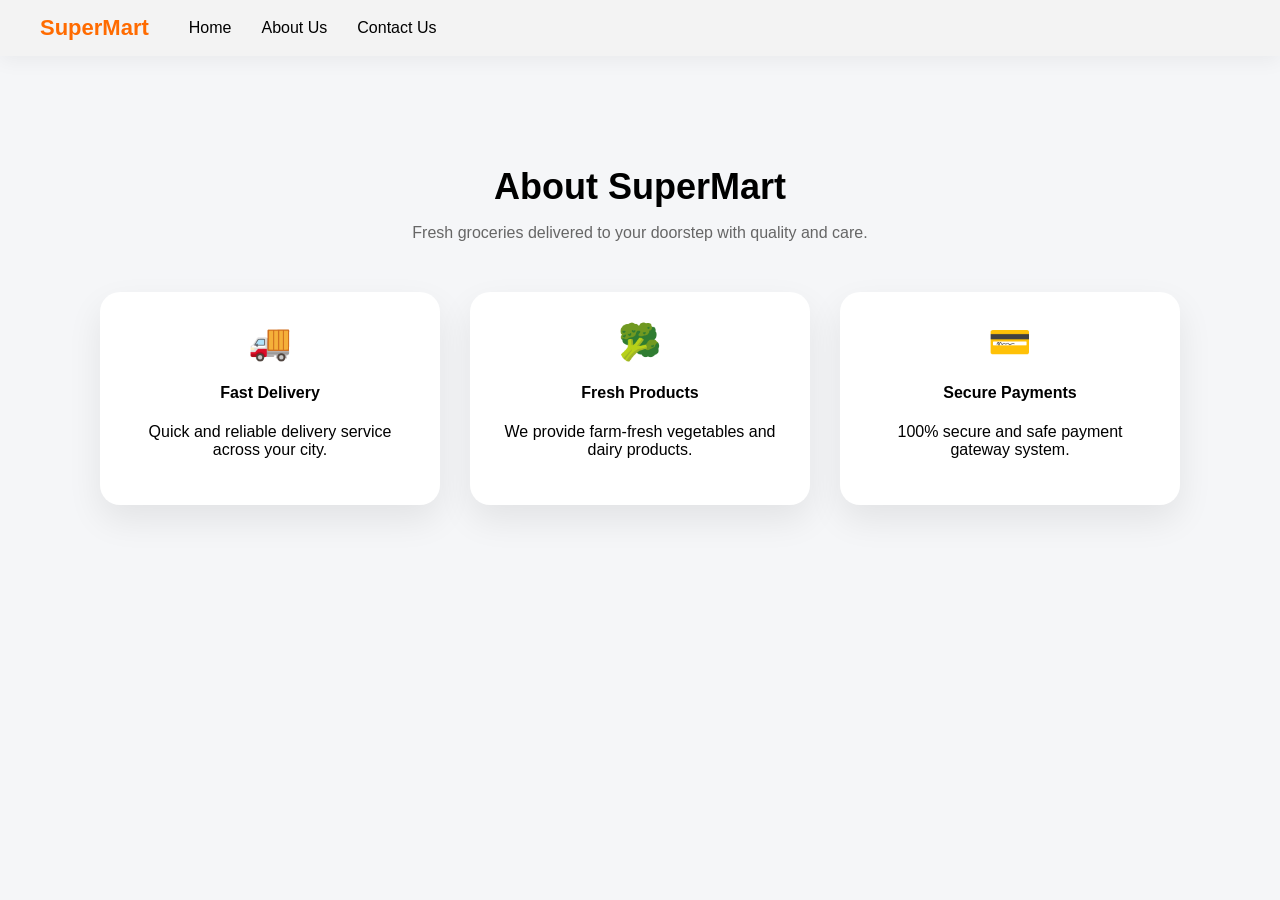
<file: frontend/about.html>
<!DOCTYPE html>
<html>
<head>
    <title>About Us - SuperMart</title>
    <link rel="stylesheet" href="style.css">
</head>
<body>

<header>
    <div class="navbar">
        <div class="logo">SuperMart</div>
        <nav>
            <ul class="nav-links">
                <li><a href="index.html">Home</a></li>
                <li><a href="about.html">About Us</a></li>
                <li><a href="contact.html">Contact Us</a></li>
            </ul>
        </nav>
    </div>
</header>

<section class="about-page">
    <div class="about-container">
        <h2>About SuperMart</h2>
        <p class="about-subtitle">
            Fresh groceries delivered to your doorstep with quality and care.
        </p>

        <div class="about-grid">
            <div class="about-card">
                <div class="icon">🚚</div>
                <h4>Fast Delivery</h4>
                <p>Quick and reliable delivery service across your city.</p>
            </div>

            <div class="about-card">
                <div class="icon">🥦</div>
                <h4>Fresh Products</h4>
                <p>We provide farm-fresh vegetables and dairy products.</p>
            </div>

            <div class="about-card">
                <div class="icon">💳</div>
                <h4>Secure Payments</h4>
                <p>100% secure and safe payment gateway system.</p>
            </div>
        </div>
    </div>
</section>
</body>
</html>
</file>
<file: frontend/style.css>
/* ===== GLOBAL ===== */

body {
    margin: 0;
    font-family: 'Segoe UI', sans-serif;
    background: #f5f6f8;
}

html {
    scroll-behavior: smooth;
}

section {
    padding: 80px 20px;
}

/* ===== NAVBAR ===== */

.navbar {
    display: flex;
    align-items: center;
    padding: 18px 60px;
    background: white;
    box-shadow: 0 5px 20px rgba(0,0,0,0.05);
    position: sticky;
    top: 0;
    z-index: 1000;
}

.logo {
    font-size: 26px;
    font-weight: 700;
    color: #ff6b00;
    margin-right: 40px;
}

nav {
    flex: 1;
}

.nav-links {
    list-style: none;
    display: flex;
    gap: 30px;
    margin: 0;
    padding: 0;
}

.nav-links a {
    text-decoration: none;
    font-weight: 500;
    color: #333;
    transition: 0.3s;
}

.nav-links a:hover {
    color: #ff6b00;
}

.search-box {
    padding: 8px 15px;
    border-radius: 20px;
    border: 1px solid #ddd;
}

.cart-btn {
    background: linear-gradient(135deg,#ff9a00,#ff6b00);
    color: white;
    border: none;
    padding: 8px 18px;
    border-radius: 20px;
    cursor: pointer;
    font-weight: 600;
}

/* ===== HERO ===== */

.hero {
    height: 420px;
    background: linear-gradient(135deg,#ff9a00,#ff6b00);
    color: white;
    display: flex;
    flex-direction: column;
    justify-content: center;
    align-items: center;
    text-align: center;
    border-radius: 0 0 50px 50px;
}

.hero h1 {
    font-size: 48px;
    margin-bottom: 15px;
    font-weight: 700;
}

.hero p {
    font-size: 18px;
    margin-bottom: 25px;
}

.hero button {
    padding: 14px 35px;
    border-radius: 30px;
    border: none;
    font-weight: 600;
    cursor: pointer;
    background: white;
    color: #ff6b00;
    transition: 0.3s;
}

.hero button:hover {
    transform: scale(1.08);
}

/* ===== SECTION TITLE ===== */

.section-title {
    text-align: center;
    font-size: 32px;
    margin-top: 70px;
    font-weight: 700;
}

/* ===== PRODUCTS GRID ===== */

.products {
    display: grid;
    grid-template-columns: repeat(auto-fit, minmax(240px, 1fr));
    gap: 35px;
    max-width: 1200px;
    margin: 50px auto;
    padding: 0 20px 60px 20px;
}

/* ===== PRODUCT CARD ===== */

.card {
    background: white;
    border-radius: 25px;
    padding: 25px;
    text-align: center;
    box-shadow: 0 15px 35px rgba(0,0,0,0.08);
    transition: 0.3s ease;
}

.card:hover {
    transform: translateY(-12px);
}

.card img {
    width: 150px;
    height: 150px;
    object-fit: cover;
    border-radius: 20px;
    margin-bottom: 15px;
}

.card h4 {
    margin: 10px 0 5px;
    font-size: 19px;
    font-weight: 600;
}

.card p {
    font-weight: bold;
    color: #ff6b00;
    margin-bottom: 15px;
    font-size: 16px;
}

.card button {
    background: linear-gradient(135deg,#ff9a00,#ff6b00);
    color: white;
    border: none;
    padding: 10px 22px;
    border-radius: 25px;
    cursor: pointer;
    font-weight: 600;
    transition: 0.3s;
}

.card button:hover {
    transform: scale(1.08);
}

/* ===== CART DROPDOWN ===== */

.cart-dropdown {
    position: absolute;
    right: 40px;
    top: 65px;
    width: 340px;
    background: white;
    box-shadow: 0 20px 45px rgba(0,0,0,0.15);
    border-radius: 20px;
    padding: 20px;
    display: none;
    z-index: 1000;
}

.cart-item {
    display: flex;
    align-items: center;
    margin-bottom: 15px;
}

.cart-img {
    width: 55px;
    height: 55px;
    border-radius: 12px;
    margin-right: 12px;
}

.cart-details {
    flex: 1;
}

.cart-name {
    font-weight: 600;
    display: block;
    margin-bottom: 5px;
}

.cart-qty button {
    background: #ff6b00;
    color: white;
    border: none;
    padding: 3px 8px;
    border-radius: 6px;
    cursor: pointer;
}

.cart-qty span {
    margin: 0 8px;
}

.cart-price {
    text-align: right;
    font-weight: bold;
}

.cart-footer {
    border-top: 1px solid #eee;
    padding-top: 15px;
    margin-top: 10px;
}

.cart-total {
    font-size: 18px;
    font-weight: bold;
    margin-bottom: 10px;
}

.checkout-btn {
    width: 100%;
    background: linear-gradient(135deg,#ff9a00,#ff6b00);
    color: white;
    border: none;
    padding: 12px;
    border-radius: 12px;
    cursor: pointer;
    font-weight: bold;
}

.checkout-btn:hover {
    transform: scale(1.03);
}

/* ===== RESPONSIVE ===== */

@media(max-width: 768px) {
    .navbar {
        padding: 15px 25px;
    }

    .hero h1 {
        font-size: 32px;
    }

    .products {
        grid-template-columns: repeat(auto-fit, minmax(180px, 1fr));
    }
}
/* ========================= */
/* ===== ABOUT PAGE ===== */
/* ========================= */

.about-page {
    display: flex;
    justify-content: center;
    background: #f5f6f8;
}

.about-container {
    max-width: 1100px;
    width: 100%;
    text-align: center;
}

.about-container h2 {
    font-size: 36px;
    margin-bottom: 10px;
}

.about-subtitle {
    color: #666;
    margin-bottom: 50px;
}

.about-grid {
    display: flex;
    gap: 30px;
    justify-content: center;
    flex-wrap: wrap;
}

.about-card {
    background: white;
    padding: 30px;
    width: 280px;
    border-radius: 20px;
    box-shadow: 0 15px 35px rgba(0,0,0,0.08);
    transition: 0.3s;
}

.about-card:hover {
    transform: translateY(-10px);
}

.about-card .icon {
    font-size: 35px;
    margin-bottom: 15px;
}

/* ========================= */
/* ===== CONTACT PAGE ===== */
/* ========================= */

.contact-page {
    display: flex;
    justify-content: center;
    background: #f5f6f8;
}

.contact-container {
    max-width: 1100px;
    width: 100%;
    display: flex;
    gap: 50px;
    align-items: flex-start;
    flex-wrap: wrap;
}

.contact-info {
    flex: 1;
}

.contact-info h2 {
    font-size: 32px;
    margin-bottom: 15px;
}

.info-box {
    background: white;
    padding: 15px;
    border-radius: 12px;
    margin-bottom: 12px;
    box-shadow: 0 8px 20px rgba(0,0,0,0.05);
}

.contact-form-box {
    flex: 1;
    background: white;
    padding: 35px;
    border-radius: 20px;
    box-shadow: 0 15px 40px rgba(0,0,0,0.08);
}

.contact-form-box input,
.contact-form-box textarea {
    width: 100%;
    padding: 14px;
    margin-bottom: 15px;
    border-radius: 10px;
    border: 1px solid #ddd;
}

.contact-form-box textarea {
    resize: none;
    height: 120px;
}

.contact-form-box button {
    width: 100%;
    padding: 14px;
    background: linear-gradient(135deg,#ff9a00,#ff6b00);
    color: white;
    border: none;
    border-radius: 12px;
    font-weight: bold;
    cursor: pointer;
    transition: 0.3s;
}

.contact-form-box button:hover {
    transform: scale(1.03);
}
/* Big Search */
.big-search {
    display: flex;
    justify-content: center;
    margin-top: -30px;
    margin-bottom: 30px;
}

.big-search input {
    width: 60%;
    padding: 15px 20px;
    border-radius: 40px;
    border: none;
    box-shadow: 0 10px 25px rgba(0,0,0,0.1);
    font-size: 16px;
}

/* Categories */
.categories {
    display: flex;
    justify-content: center;
    gap: 15px;
    margin-bottom: 40px;
    flex-wrap: wrap;
}

.categories button {
    padding: 8px 18px;
    border-radius: 30px;
    border: none;
    background: white;
    box-shadow: 0 8px 20px rgba(0,0,0,0.08);
    cursor: pointer;
    font-weight: 500;
    transition: 0.3s;
}

.categories button:hover {
    background: #ff6b00;
    color: white;
}

/* Offer Banner */
.offer-banner {
    max-width: 1000px;
    margin: 0 auto 30px auto;
    padding: 15px;
    text-align: center;
    background: linear-gradient(135deg,#ff9a00,#ff6b00);
    color: white;
    border-radius: 20px;
    font-weight: bold;
    box-shadow: 0 10px 30px rgba(0,0,0,0.1);
}
/* 🔴 Top Strip */
.top-strip {
    background: red;
    color: white;
    text-align: center;
    padding: 10px;
    font-weight: bold;
}

/* Navbar */
.navbar {
    display: flex;
    justify-content: space-between;
    align-items: center;
    padding: 15px 40px;
    background: #f3f3f3;
}

.logo {
    font-size: 22px;
    font-weight: bold;
}

.nav-links {
    list-style: none;
    display: flex;
    gap: 30px;
}

.nav-links a {
    text-decoration: none;
    color: black;
    font-weight: 500;
}

.cart-btn {
    background: #ff3c00;
    color: white;
    border: none;
    padding: 10px 18px;
    border-radius: 30px;
    font-weight: 600;
    cursor: pointer;
    transition: 0.3s ease;
}

.cart-btn:hover {
    background: black;
}
.hero-new {
    display: flex;
    justify-content: space-between;
    align-items: center;
    padding: 100px 80px;
    background: linear-gradient(135deg, #ff8c00, #ff5e00);
    color: white;
    position: relative;
    overflow: hidden;
}

/* Curve Effect Bottom */
.hero-new::after {
    content: "";
    position: absolute;
    bottom: -60px;
    left: 0;
    width: 100%;
    height: 120px;
    background: white;
    border-radius: 50% 50% 0 0;
}

.hero-text {
    width: 45%;
    z-index: 2;
}

.hero-text h1 {
    font-size: 52px;
    line-height: 1.2;
    margin-bottom: 20px;
}

.hero-text p {
    font-size: 20px;
    margin-bottom: 30px;
    opacity: 0.9;
}

/* Modern Button */
.shop-btn {
    background: white;
    color: #ff5e00;
    border: none;
    padding: 14px 30px;
    border-radius: 40px;
    font-weight: bold;
    font-size: 16px;
    cursor: pointer;
    transition: 0.3s ease;
}

.shop-btn:hover {
    background: black;
    color: white;
}

/* Image */
.hero-image {
    width: 50%;
    z-index: 2;
}

.hero-image img {
    width: 100%;
    border-radius: 20px;
    box-shadow: 0 20px 40px rgba(0,0,0,0.2);
}
/* ===== SHOP LAYOUT ===== */

.shop-layout {
    display: flex;
    gap: 40px;
    padding: 40px 60px;
}

/* Products Left */
.products-section {
    flex: 3;
}

/* Recommended Right */
.recommend-section {
    flex: 1;
    background: white;
    padding: 25px;
    border-radius: 20px;
    box-shadow: 0 15px 35px rgba(0,0,0,0.08);
    height: fit-content;
    position: sticky;
    top: 100px;
}

.recommend-section h3 {
    margin-bottom: 20px;
}

/* Smaller cards inside sidebar */
.recommend-section .card {
    width: 100%;
    margin-bottom: 15px;
}

/* Responsive */
@media(max-width: 992px) {
    .shop-layout {
        flex-direction: column;
    }

    .recommend-section {
        position: static;
    }
}
.hero {
    height: 450px;
    background: 
        linear-gradient(rgba(255,94,0,0.75), rgba(255,140,0,0.75)),
        url("Images/hero.jpg");
    background-size: cover;
    background-position: center;
    display: flex;
    align-items: center;
    justify-content: center;
    text-align: center;
    color: white;
}

.hero-content {
    max-width: 700px;
}

.hero h1 {
    font-size: 48px;
    margin-bottom: 20px;
    font-weight: 700;
}

.hero p {
    font-size: 18px;
    margin-bottom: 30px;
}

.shop-btn {
    background: white;
    color: #ff5e00;
    border: none;
    padding: 14px 35px;
    border-radius: 40px;
    font-weight: bold;
    font-size: 16px;
    cursor: pointer;
    transition: 0.3s ease;
}

.shop-btn:hover {
    background: black;
    color: white;
}
.product-img {
    width: 100%;
    height: 150px;
    object-fit: cover;
    border-radius: 10px;
    margin-bottom: 10px;
}


.add-btn{
background:#ff7a00;
color:white;
border:none;
padding:8px 16px;
border-radius:8px;
cursor:pointer;
font-weight:bold;
}

.qty-box{
display:flex;
align-items:center;
gap:8px;
justify-content:center;
margin-top:6px;
}

.qty-box button{
background:#ff7a00;
border:none;
color:white;
width:30px;
height:30px;
border-radius:6px;
cursor:pointer;
}
.card{
position:relative;
background:white;
padding:20px;
border-radius:15px;
text-align:center;
transition:0.3s;
box-shadow:0 4px 10px rgba(0,0,0,0.1);
}

.card:hover{
transform:translateY(-5px);
box-shadow:0 10px 20px rgba(0,0,0,0.2);
}

.badge{
position:absolute;
top:10px;
left:10px;
background:red;
color:white;
padding:4px 8px;
font-size:12px;
border-radius:5px;
}

.card{
transition:0.3s;
box-shadow:0 4px 10px rgba(0,0,0,0.1);
}

.card:hover{
transform:translateY(-5px);
box-shadow:0 10px 20px rgba(0,0,0,0.2);
}

.deal{
background:white;
text-align:center;
padding:25px;
margin:20px auto;
width:80%;
border-radius:12px;
box-shadow:0 4px 15px rgba(0,0,0,0.1);
}

.deal h2{
font-size:28px;
margin-bottom:10px;
}

#timer{
font-size:32px;
font-weight:bold;
color:#ff6600;
letter-spacing:3px;
}

.products{
display:grid;
grid-template-columns:repeat(4,1fr);
gap:20px;
}

@media(max-width:900px){

.products{
grid-template-columns:repeat(2,1fr);
}

}

@media(max-width:500px){

.products{
grid-template-columns:1fr;
}

}
.cart-sidebar{
position:fixed;
right:-400px;
top:0;
width:350px;
height:100%;
background:white;
box-shadow:-5px 0 15px rgba(0,0,0,0.2);
transition:0.3s;
padding:20px;
z-index:1000;
overflow-y:auto;
}

.cart-sidebar.open{
right:0;
}

.cart-header{
display:flex;
justify-content:space-between;
align-items:center;
margin-bottom:20px;
}

.cart-header button{
background:none;
border:none;
font-size:20px;
cursor:pointer;
}

.cart-item{
display:flex;
justify-content:space-between;
margin-bottom:15px;
}

.checkout-btn{
width:100%;
padding:10px;
background:#ff6600;
color:white;
border:none;
border-radius:5px;
cursor:pointer;
}

.cart-item{
display:flex;
align-items:center;
justify-content:space-between;
margin-bottom:15px;
}

.cart-img{
width:40px;
height:40px;
object-fit:cover;
border-radius:5px;
}

.cart-qty button{
padding:2px 8px;
margin:0 5px;
}

.recommend-section{
width:320px;
background:#f7f7f7;
padding:20px;
border-radius:15px;
}

.recommendations{
display:flex;
flex-direction:column;
gap:15px;
}

.recommend-card{
display:flex;
align-items:center;
gap:15px;
background:white;
padding:10px;
border-radius:12px;
box-shadow:0 4px 10px rgba(0,0,0,0.08);
}

.recommend-card img{
width:60px;
height:60px;
object-fit:cover;
border-radius:8px;
}

.recommend-info{
flex:1;
}

.recommend-info h4{
font-size:14px;
margin:0;
}

.recommend-info p{
margin:3px 0;
font-size:13px;
color:#ff6600;
}

.recommend-info button{
padding:5px 10px;
border:none;
background:#ff7a00;
color:white;
border-radius:6px;
cursor:pointer;
font-size:12px;
}
</file>
